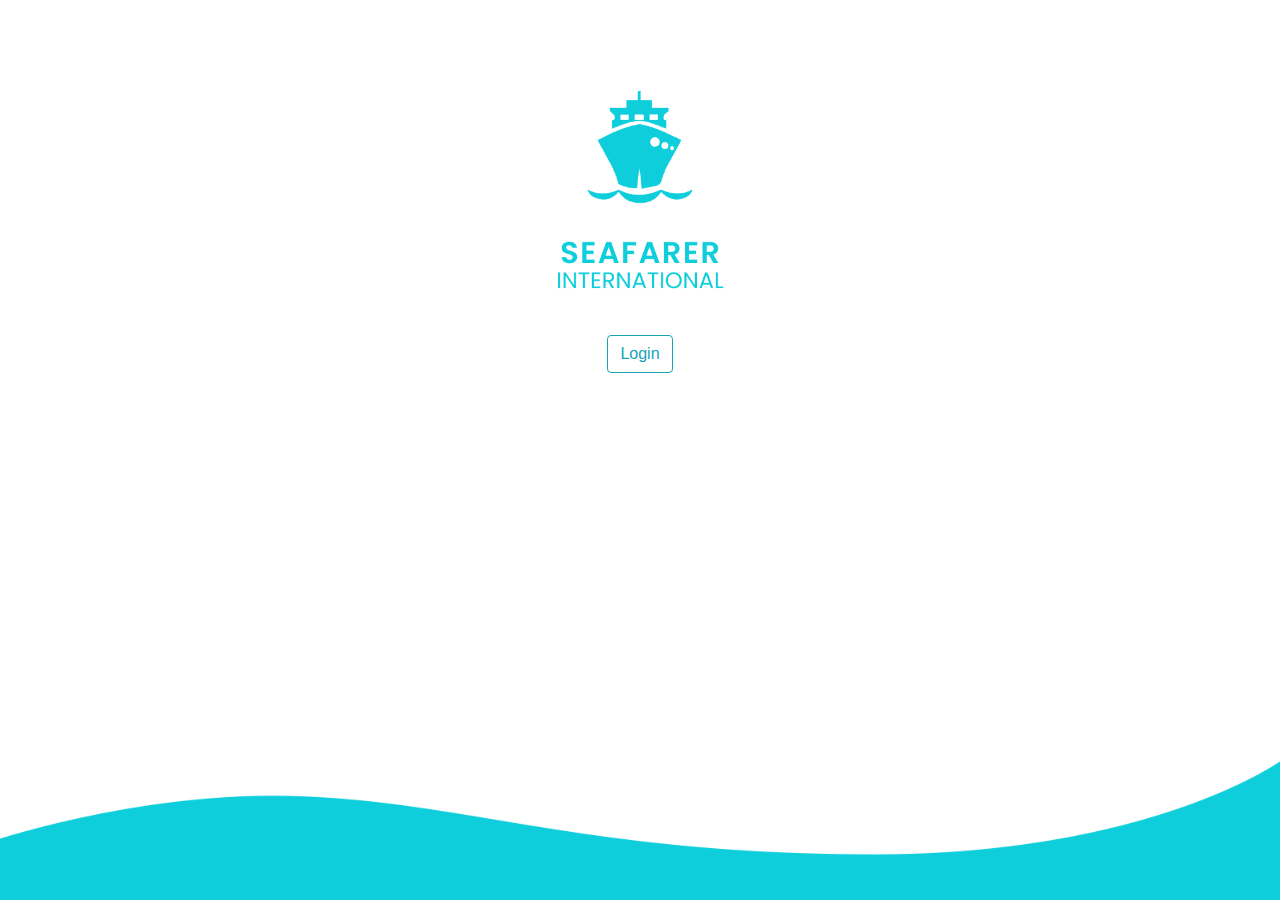
<file: index.html>
<!DOCTYPE html>
<html>
<head>
	<meta charset="utf-8">
	<title>Seafarer International</title>
	<link rel="stylesheet" type="text/css" href="css/welcome.css">
	<link rel="stylesheet" href="https://stackpath.bootstrapcdn.com/bootstrap/4.3.1/css/bootstrap.min.css" integrity="sha384-ggOyR0iXCbMQv3Xipma34MD+dH/1fQ784/j6cY/iJTQUOhcWr7x9JvoRxT2MZw1T" crossorigin="anonymous">
</head>
<body>
	<div class="logo-content">
		<img class="logo-pic" src="images/blue_logo.png"></img>
	</div>
	<div class="btn-login-div">
		<a href="login.html"><button class="btn btn-outline-info" id="btn-login">Login</button></a>
	</div>
	<div class="footer">
	</div>

<script src="https://cdnjs.cloudflare.com/ajax/libs/jquery/3.6.0/jquery.min.js" integrity="sha512-894YE6QWD5I59HgZOGReFYm4dnWc1Qt5NtvYSaNcOP+u1T9qYdvdihz0PPSiiqn/+/3e7Jo4EaG7TubfWGUrMQ==" crossorigin="anonymous" referrerpolicy="no-referrer"></script>
<script src="https://cdnjs.cloudflare.com/ajax/libs/popper.js/1.14.7/umd/popper.min.js" integrity="sha384-UO2eT0CpHqdSJQ6hJty5KVphtPhzWj9WO1clHTMGa3JDZwrnQq4sF86dIHNDz0W1" crossorigin="anonymous"></script>
<script src="https://stackpath.bootstrapcdn.com/bootstrap/4.3.1/js/bootstrap.min.js" integrity="sha384-JjSmVgyd0p3pXB1rRibZUAYoIIy6OrQ6VrjIEaFf/nJGzIxFDsf4x0xIM+B07jRM" crossorigin="anonymous"></script>
</body>
</html>
</file>
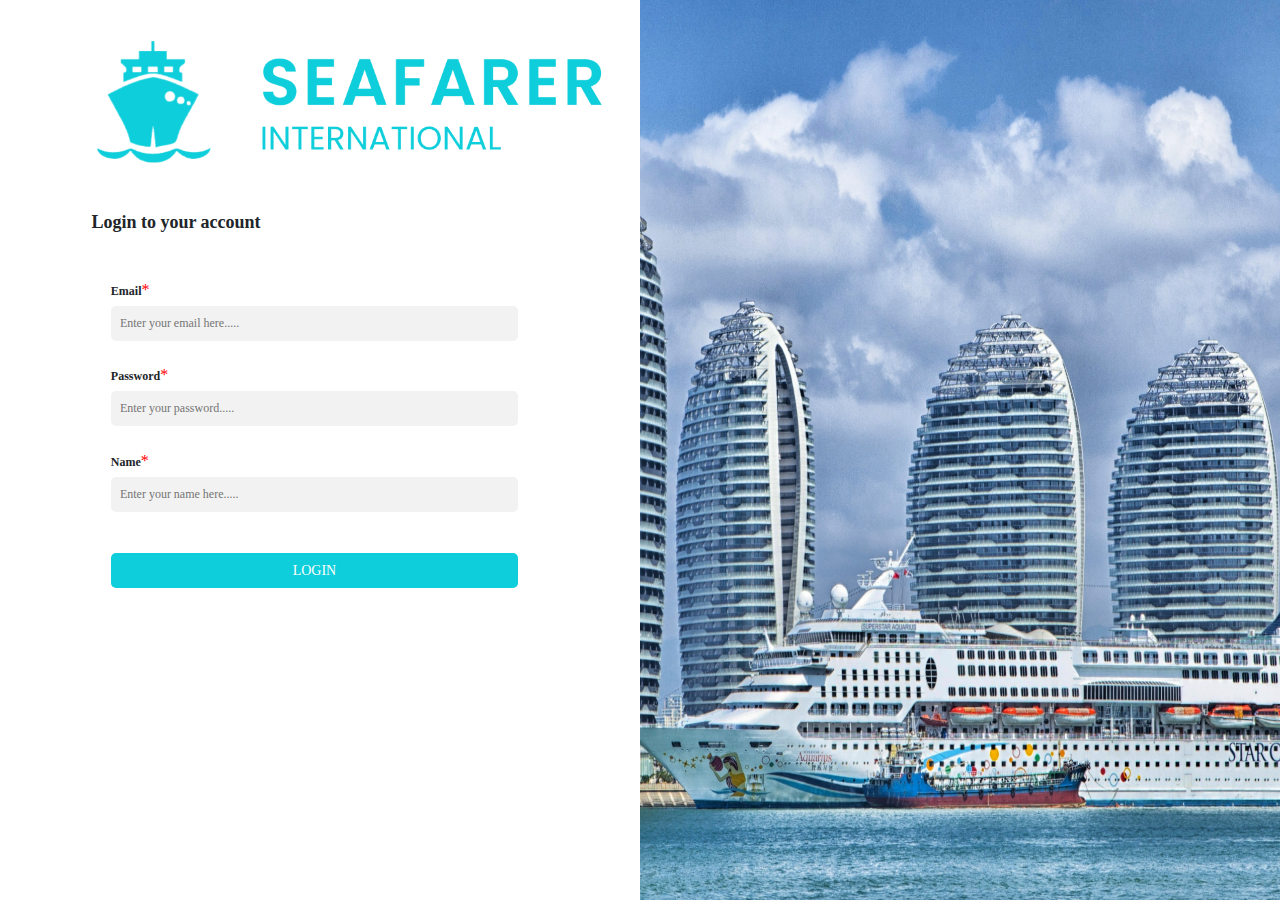
<file: login.html>
<!DOCTYPE html>
<html>
<head>
	<meta charset="utf-8">
	<title> Log-in to Seafarer </title>
	<link rel="stylesheet" type="text/css" href="css/login.css">
	<link rel="stylesheet" type="text/css" href="css/master.css">
	<meta name="viewport" content="width=device-width, initial-scale=1">
	<link rel="stylesheet" href="https://stackpath.bootstrapcdn.com/bootstrap/4.3.1/css/bootstrap.min.css" integrity="sha384-ggOyR0iXCbMQv3Xipma34MD+dH/1fQ784/j6cY/iJTQUOhcWr7x9JvoRxT2MZw1T" crossorigin="anonymous">
</head>
<body>
	<div class="login-main-content">
		<div class="login-left-div">
			<img src="images/type_b_logo.png">
			<h3 class="txt-login-to"> Login to your account </h3>
				<div class="login-form">
					<text class="txt-login-details">Email</text><text style="color: red;">*</text>
					<input type="email" class="form-text" placeholder="Enter your email here....."> </input>
					<text class="txt-login-details">Password</text><text style="color: red;">*</text>
					<input type="password" class="form-text" placeholder="Enter your password....."> </input>
					<text class="txt-login-details">Name</text><text style="color: red;">*</text>
					<input type="text" class="form-text" placeholder="Enter your name here....."> </input>
					<button class="btn-login" data-toggle="modal" data-target="#exampleModal">LOGIN</button>
					<!-- Modal -->
					<!-- Modal -->
				</div>
		</div>
		<div class="login-right-div">
					<div class="modal fade" id="exampleModal" tabindex="-1" role="dialog" aria-labelledby="exampleModalLabel" aria-hidden="true">
					<div class="modal-dialog modal-dialog-centered modal-sm" role="document">
					    <div class="modal-content">
					      	<div class="modal-header">
					        	<h5 class="modal-title" id="exampleModalLabel">Confirm Your Identity!</h5>
					        	<button type="button" class="close" data-dismiss="modal" aria-label="Close">
					          	<span aria-hidden="true">&times;</span>
					       		</button>
					      	</div>
					      	<div class="modal-body">
							  	<div class="captcha-box">
								    <canvas id="canvas"></canvas>
								    <h6>Type The Code:</h6>
								    <input name="code" class="form-control">
									<button id="valid" class="btn btn-danger mt-3">Confirm</button>
								</div>
					    	</div>
						</div>
					</div>
		</div>
	</div>



<script src="https://cdnjs.cloudflare.com/ajax/libs/jquery/3.6.0/jquery.min.js" integrity="sha512-894YE6QWD5I59HgZOGReFYm4dnWc1Qt5NtvYSaNcOP+u1T9qYdvdihz0PPSiiqn/+/3e7Jo4EaG7TubfWGUrMQ==" crossorigin="anonymous" referrerpolicy="no-referrer"></script>
<script src="https://cdnjs.cloudflare.com/ajax/libs/popper.js/1.14.7/umd/popper.min.js" integrity="sha384-UO2eT0CpHqdSJQ6hJty5KVphtPhzWj9WO1clHTMGa3JDZwrnQq4sF86dIHNDz0W1" crossorigin="anonymous"></script>
<script src="https://stackpath.bootstrapcdn.com/bootstrap/4.3.1/js/bootstrap.min.js" integrity="sha384-JjSmVgyd0p3pXB1rRibZUAYoIIy6OrQ6VrjIEaFf/nJGzIxFDsf4x0xIM+B07jRM" crossorigin="anonymous"></script>

    <script src="https://code.jquery.com/jquery-1.12.4.min.js" integrity="sha384-nvAa0+6Qg9clwYCGGPpDQLVpLNn0fRaROjHqs13t4Ggj3Ez50XnGQqc/r8MhnRDZ" crossorigin="anonymous"></script>
    <script type="text/javascript" src="js/jquery-captcha.js"></script>
    <script>
      // step-1
      const captcha = new Captcha($('#canvas'),{
        length: 4
      });
      // api
      //captcha.refresh();
      //captcha.getCode();
      //captcha.valid("");

      $('#valid').on('click', function() {
        const ans = captcha.valid($('input[name="code"]').val());
        if (ans==false){
        	alert("WRONG CAPTCHA!");
        }
        else {
        	window.location.assign("dashboard.html")
        }
      })
    </script>
    <script>
try {
  fetch(new Request("https://pagead2.googlesyndication.com/pagead/js/adsbygoogle.js", { method: 'HEAD', mode: 'no-cors' })).then(function(response) {
    return true;
  }).catch(function(e) {
    var carbonScript = document.createElement("script");
    carbonScript.src = "//cdn.carbonads.com/carbon.js?serve=CK7DKKQU&placement=wwwjqueryscriptnet";
    carbonScript.id = "_carbonads_js";
    document.getElementById("carbon-block").appendChild(carbonScript);
  });
} catch (error) {
  console.log(error);
}
</script>
<script type="text/javascript">

  var _gaq = _gaq || [];
  _gaq.push(['_setAccount', 'UA-36251023-1']);
  _gaq.push(['_setDomainName', 'jqueryscript.net']);
  _gaq.push(['_trackPageview']);

  (function() {
    var ga = document.createElement('script'); ga.type = 'text/javascript'; ga.async = true;
    ga.src = ('https:' == document.location.protocol ? 'https://ssl' : 'http://www') + '.google-analytics.com/ga.js';
    var s = document.getElementsByTagName('script')[0]; s.parentNode.insertBefore(ga, s);
  })();

</script>
</body>
</html>
</file>
<file: css/welcome.css>
a {
	text-decoration: none;
}

.footer {
	background-image: url('../images/blue_wave_bottom.png');
	background-size: 100% 100%;
	position: absolute;
	width: 100%;
	height: 150px;
	bottom: 0;
}

.logo-pic {
	height: 220px;
}

.logo-content {
    position: relative;
    text-align: center;
    margin-top: 6%;
    animation:goes_up 1s ease;
}

@-webkit-keyframes goes_up{
    from {margin-top: 16%;} 
    to{margin-top: 6%;
    } 
}

.btn-login-div {
	left: 0;
	width: 100%;
	text-align: center;
	height: 150px;
}

#btn-login {
    margin-top: 3%;
    animation: role_in 2s;
}

@-webkit-keyframes role_in{
    0% {opacity: 0} 
    25% {opacity: 0} 
    50% {opacity: 0} 
    100% {opacity: 1} 
}
</file>
<file: css/login.css>
html, body {
	height: 100%;
}

.login-main-content {
	width: 100%;
	height: 100%;
	display: flex;
}

.login-left-div {
	height: 100%;
	width: 50%;
	padding: 2% 6%;
}

.login-left-div img {
	height: 18%;
}

.login-form {
	margin-top: 9%;
	margin-left: 7%;
}

.login-right-div {
	background-image: url('../images/login-side-pic.png');
	background-size: 100% 100%;
	background-repeat: no-repeat;
	height: 100%;
	width: 50%;
	margin-left: 0;
}

.txt-login-to {
	font-size: 18px;
	font-weight: bold;
	margin-top: 7%;
	margin-left: 3%;
}

.txt-login-details {
	font-size: 12px;
	font-weight: bold;
}

.form-text {
	width: 90%;
	height: 35px;
	margin-bottom: 5%;
	border: none;
	background: #F2F2F2;
	padding: 1% 2%;
	font-size: 12px;
	border-radius: 5px;
}

.form-text:focus { 
    outline: none;
    border-color: #0DCEDA;
    box-shadow: 0 0 10px #0DCEDA;
    background: transparent;
 }

 .btn-login {
	width: 90%;
	height: 35px;
	background: #0DCEDA;
	border-radius: 5px;
	border: none;
	color: #ffffff;
	font-size: 14px;
	margin-top: 4%;
 }
</file>
<file: css/master.css>
@import url('https://fonts.google.com/specimen/Poppins');

* {
	font-family: Poppins;
}

table {
	border-collapse: collapse;
}

td, td {
	padding: 10px;
}
</file>
